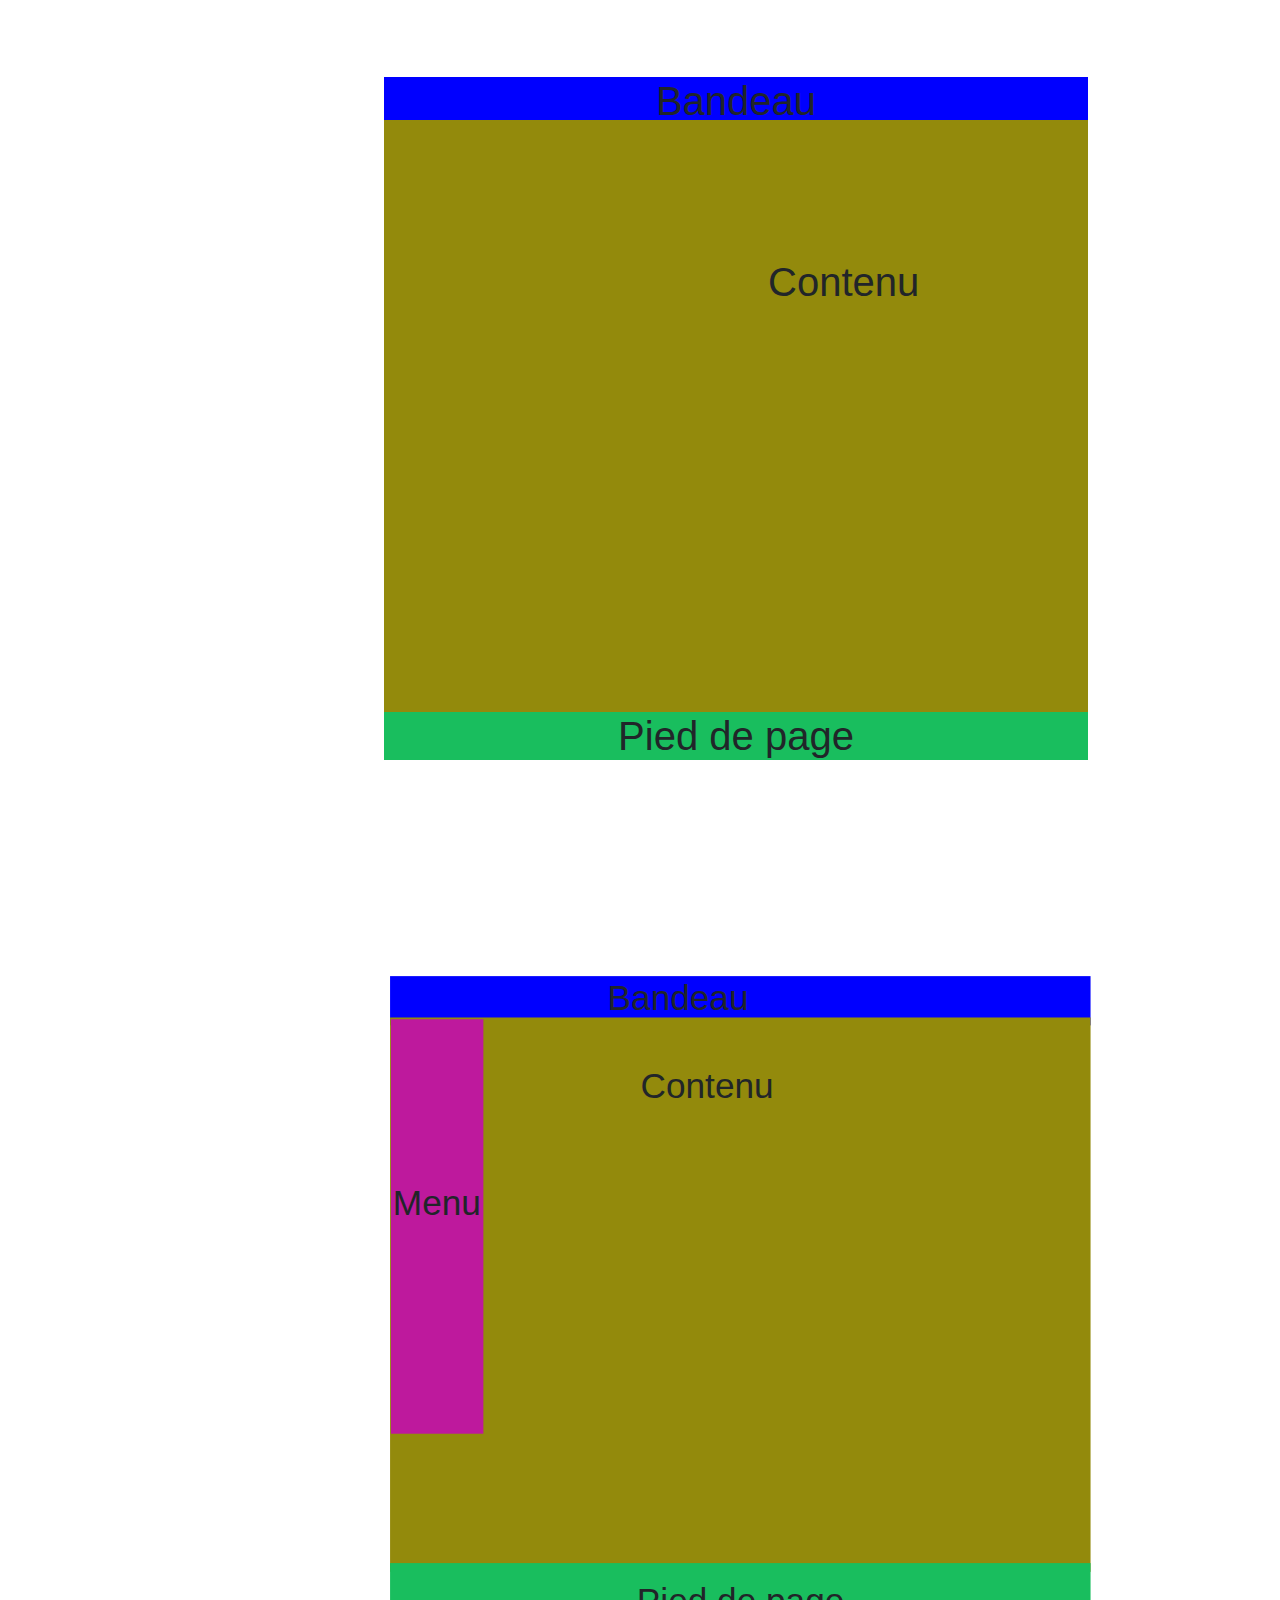
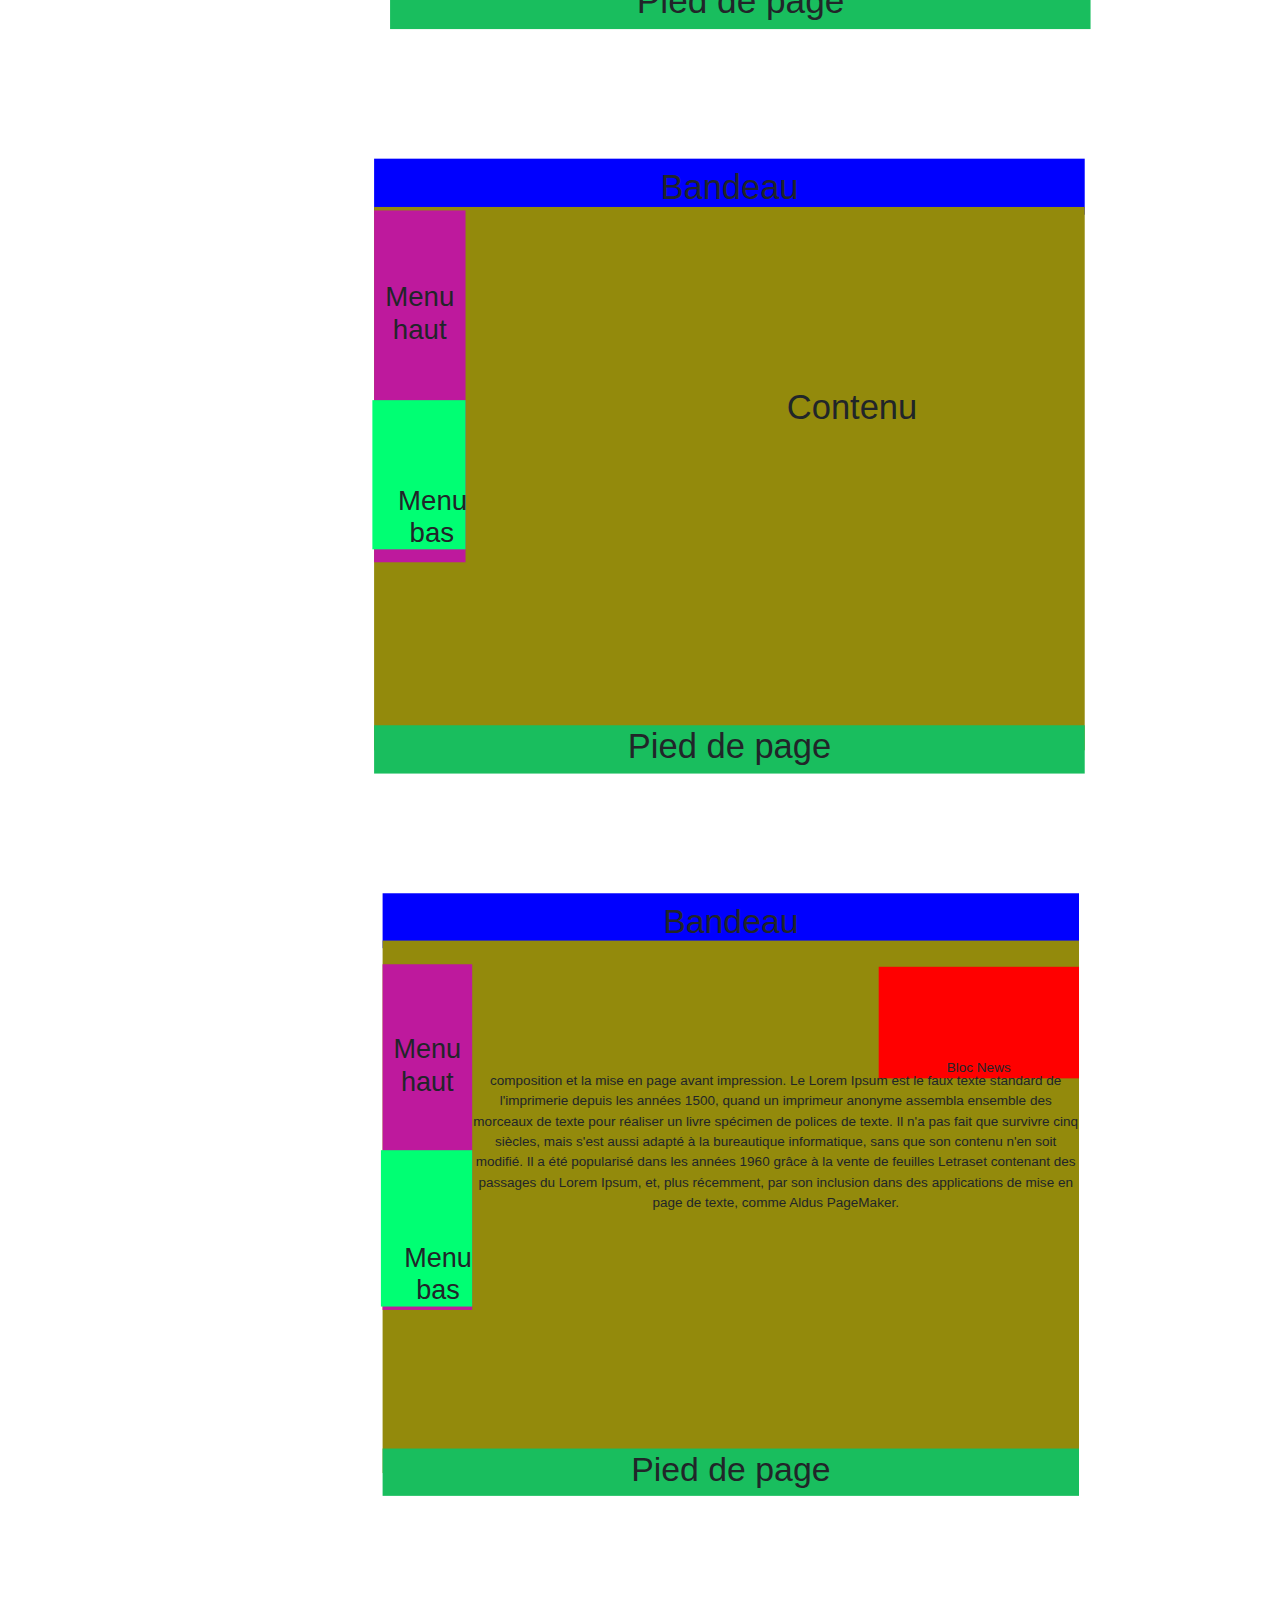
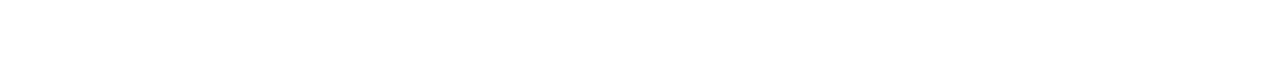
<file: index.html>
<!DOCTYPE html>
<html lang="fr">
<head>
    <meta charset="UTF-8">
    <meta name="viewport" content="width=device-width, initial-scale=1.0">
    <link rel="stylesheet" href="flexbox.css">
    <link rel="stylesheet" href="https://stackpath.bootstrapcdn.com/bootstrap/4.5.2/css/bootstrap.min.css">
    <title>FlexBox</title>
</head>
<body>
<div class="container"></div>
    <div class="header">
<header>
     <h1>Bandeau</h1>
</header>
</div>
<div class="main">
<main>
    <div class="text">
        <h1>Contenu</h1>
    </div>
</main>
</div>
    <div class="footer">
<footer>
        <h1>Pied de page</h1>

</footer>
    </div>
</div>
<div class="container1">
    <div class="header1">
<header>
     <h1>Bandeau</h1>
</header>
</div>
<main>
<div class="main1">
    <div class="text">
        <h1>Contenu</h1>
    </div>
<div class="menu">
    <div class="test">
        <h1>Menu</h1>
    </div>
</div>
</main>
    <div class="footer1">
<footer>
        <h1>Pied de page</h1>

</footer>
    </div>

    <div class="container2">
        <div class="header2">
    <header>
         <h1>Bandeau</h1>
    </header>
    </div>
    <main>
    <div class="main2">
        <div class="tesst">
            <h1>Contenu</h1>
        </div>
    <div class="menu2">
        <div class="test2">
            <h2>Menu haut</h2>
        </div>
        <div class="bas">
            <h2>Menu bas</h2>
        </div>
    </div>
    </main>
        <div class="footer2">
    <footer>
            <h1>Pied de page</h1>
    
    </footer>
        </div>

        <div class="container2">
            <div class="header2">
        <header>
             <h1>Bandeau</h1>
        </header>
        </div>
        <main>
        <div class="main2">
            <div class="tesst3">
            <p>composition et la mise en page avant impression.
             Le Lorem Ipsum est le faux texte standard de l'imprimerie depuis les années 1500,
             quand un imprimeur anonyme assembla ensemble
             des morceaux de texte pour réaliser un livre spécimen de polices de texte.
             Il n'a pas fait que survivre cinq siècles, mais s'est aussi 
             adapté à la bureautique informatique, sans que son contenu n'en soit modifié.
             Il a été popularisé dans les années 1960 grâce à la vente de feuilles 
             Letraset contenant des passages du Lorem Ipsum, et, plus récemment, 
             par son inclusion dans des applications de mise en page de texte, comme Aldus PageMaker.</p>
            </div>
            <div class="red">Bloc News</div>
        <div class="menu2">
            <div class="test3">
                <h2>Menu haut</h2>
            </div>
            <div class="bas3">
                <h2>Menu bas</h2>
            </div>
        </div>
        </main>
            <div class="footer2">
        <footer>
                <h1>Pied de page</h1>
        
        </footer>
            </div>
    
</div>
</body>
</html>
</file>
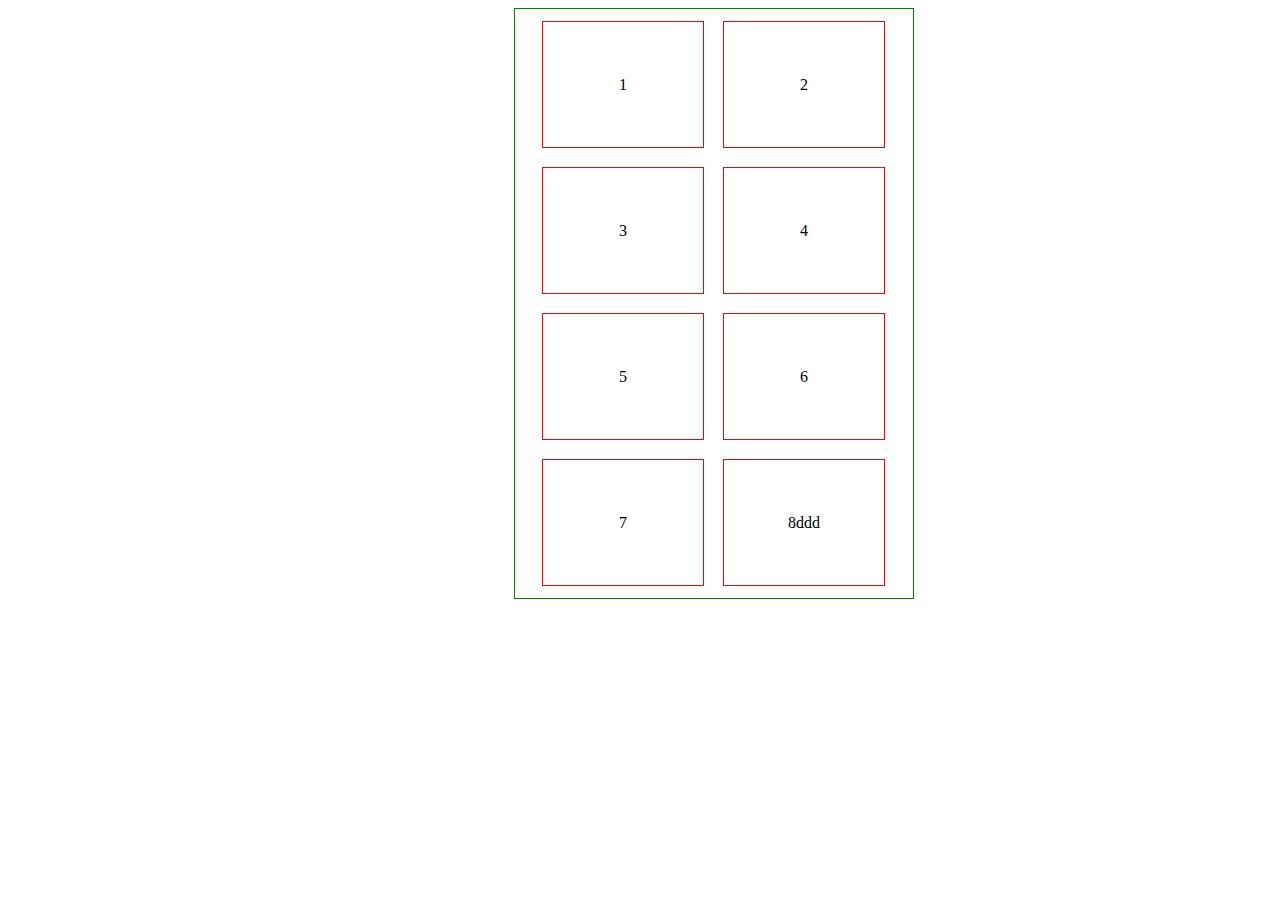
<file: index2.html>
<!DOCTYPE html>
<html lang="fr">
<head>
    <meta charset="UTF-8">
    <link rel="stylesheet" href="flexbox2.css">
</head>
<body>
    <div class="container">
        <div class="child">1</div>
        <div class="child">2</div>
        <div class="child">3</div>
        <div class="child">4</div>
        <div class="child">5</div>
        <div class="child">6</div>
        <div class="child">7</div>
        <div class="child">8ddd</div>
    </div>
</body>
</html>
</file>
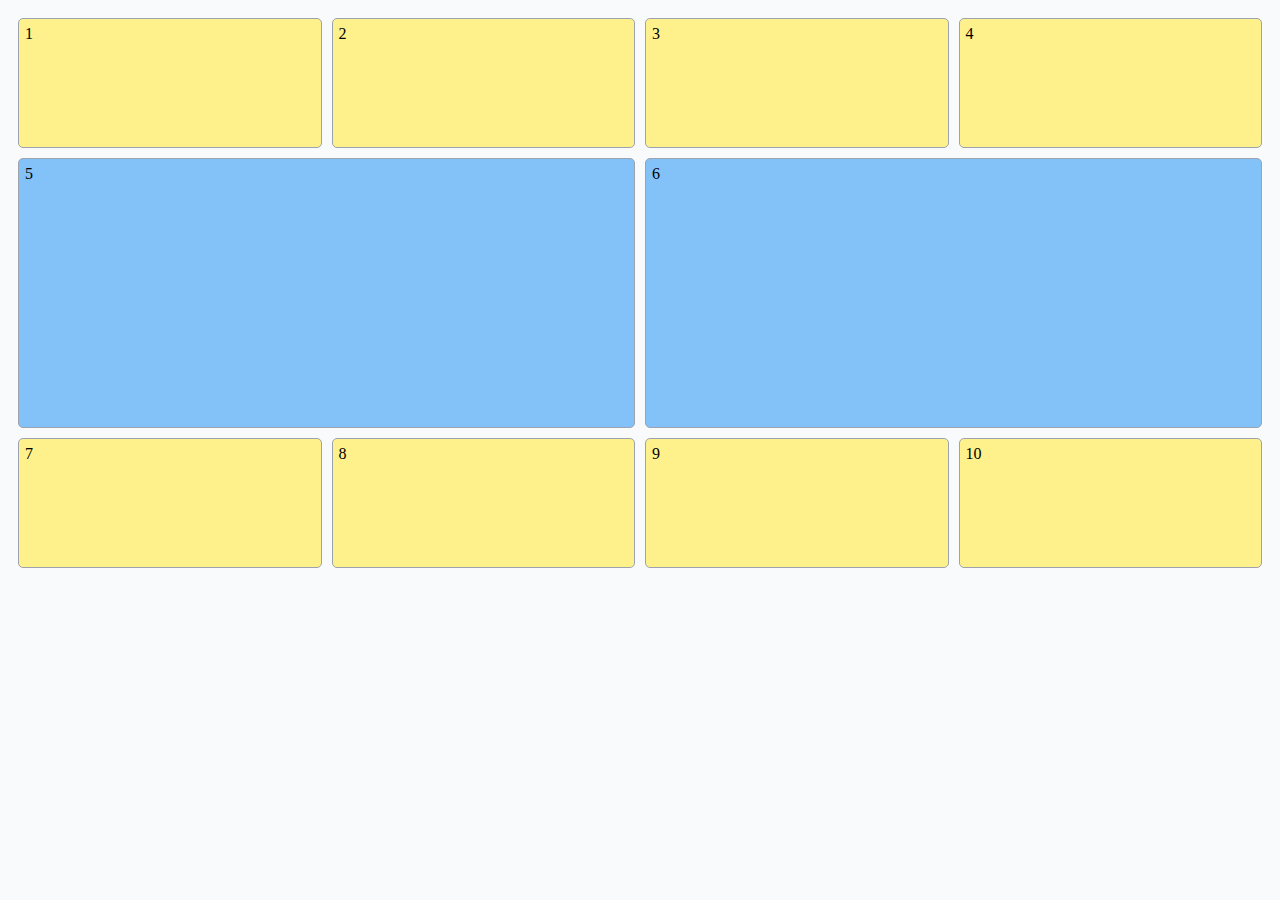
<file: index3.html>
<!DOCTYPE html>
<html lang="fr">
<head>
    <meta charset="UTF-8">
    <title>Grid CSS</title>
    <link rel="stylesheet" href="flexbox3.css">

</head>
<body>
    <div class="grid">
        <div class="card">1</div>
        <div class="card">2</div>
        <div class="card">3</div>
        <div class="card">4</div>
        <div class="card">5</div>
        <div class="card">6</div>
        <div class="card">7</div>
        <div class="card">8</div>
        <div class="card">9</div>
        <div class="card">10</div>
    </div>
</body>
</html>
</file>
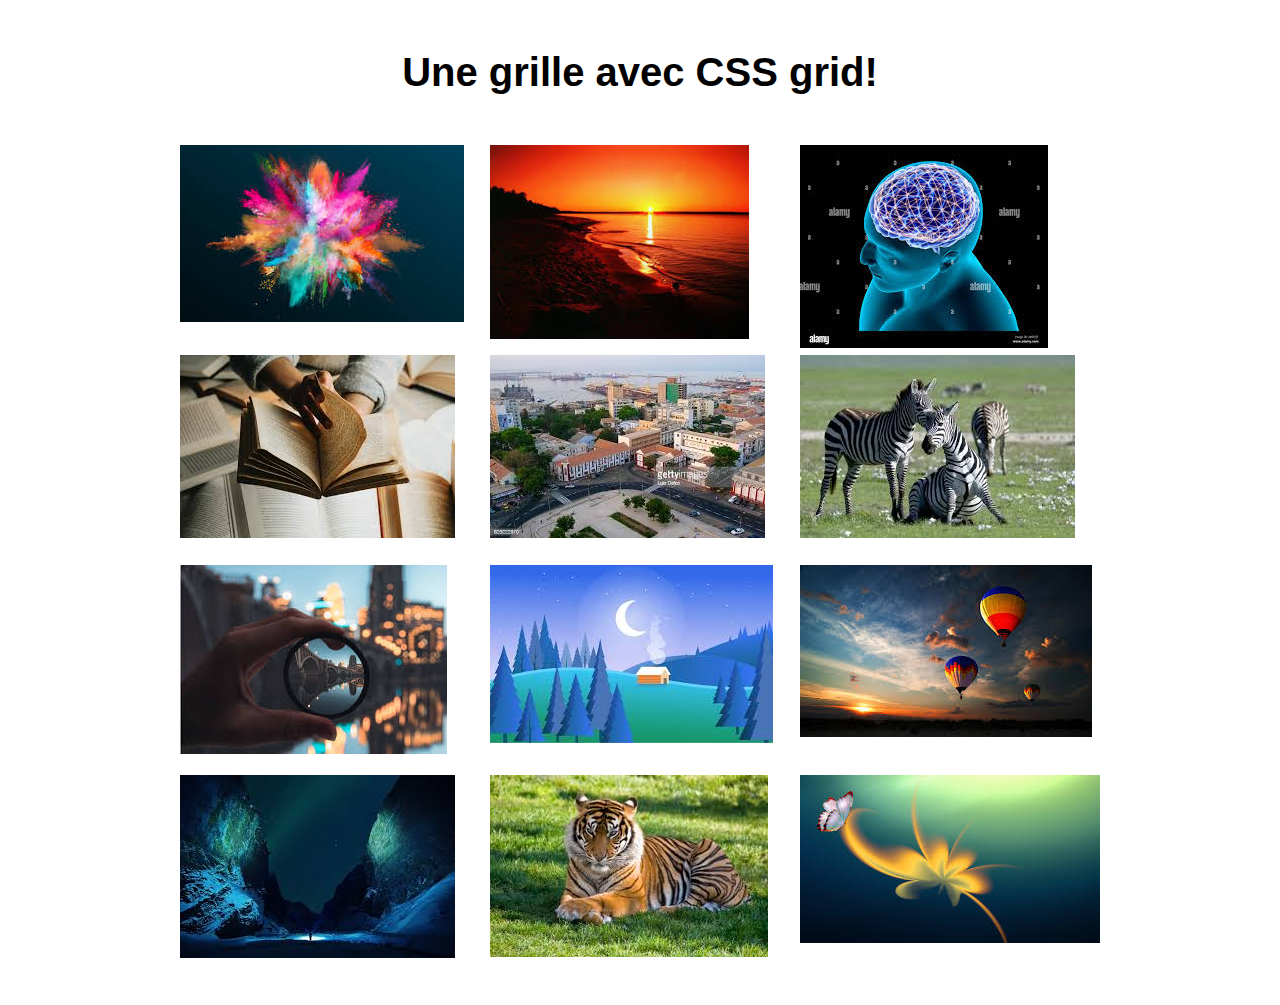
<file: index4.html>
<!DOCTYPE html>
<html lang="fr">
<head>
    <meta charset="UTF-8">
    <title>Grid CSS1</title>
    <link rel="stylesheet" href="flexbox4.css">

</head>
<h1>Une grille avec CSS grid!</h1>
<div class="grille">
    <div class="grid-item"><img src="zzz.png" alt=""></div>
    <div class="grid-item"><img src="1.png" alt=""></div>
    <div class="grid-item"><img src="2.png" alt=""></div>
    <div class="grid-item"><img src="3.png" alt=""></div>

    <div class="grid-item"><img src="4.png" alt=""></div>
    <div class="grid-item"><img src="5.png" alt=""></div>
    <div class="grid-item"><img src="6.png" alt=""></div>
    <div class="grid-item"><img src="7.png" alt=""></div>

    <div class="grid-item"><img src="8.png" alt=""></div>
    <div class="grid-item"><img src="9.png" alt=""></div>
    <div class="grid-item"><img src="10.png" alt=""></div>
    <div class="grid-item"><img src="11.png" alt=""></div>
</div>
<body>

</body>
</html>
</file>
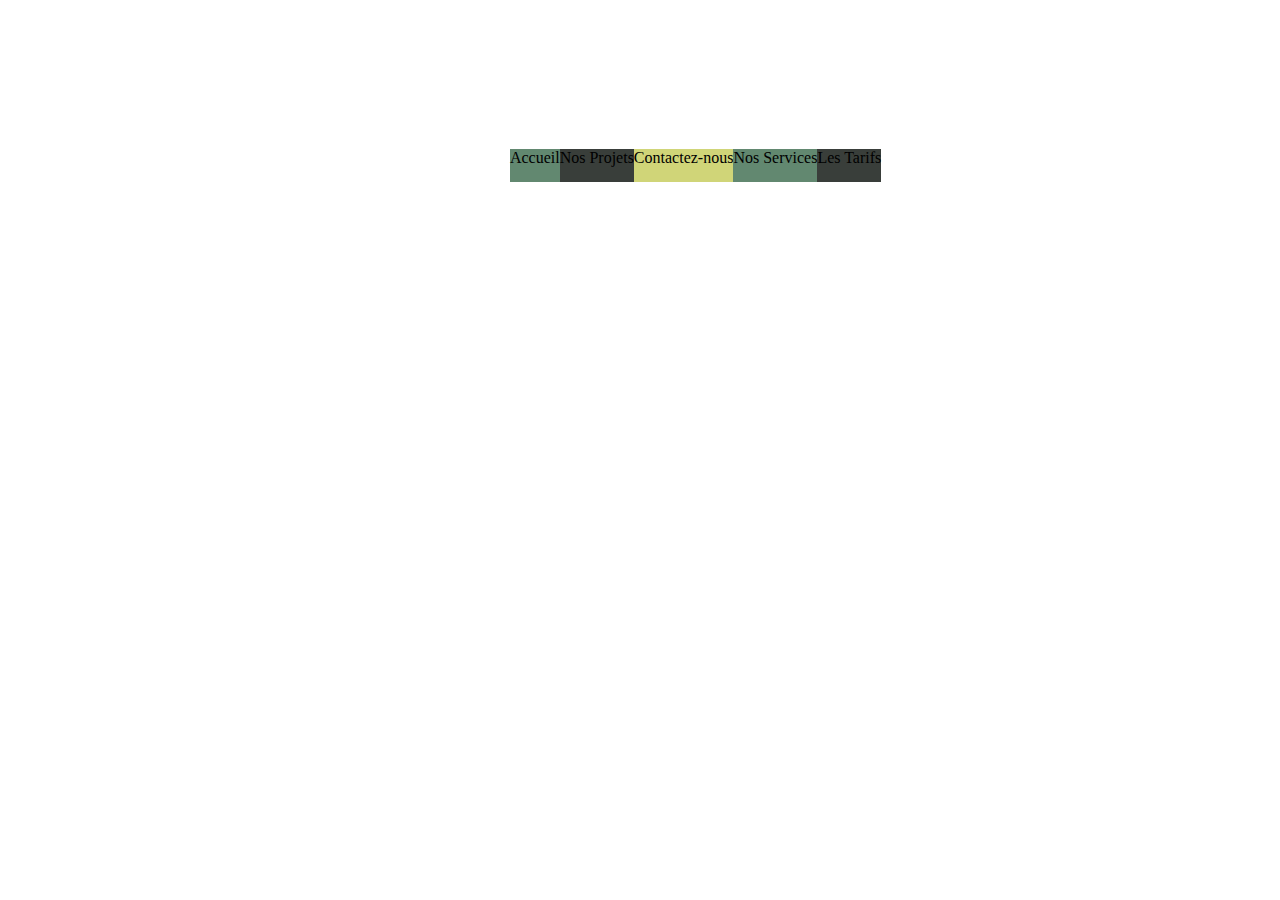
<file: media.html>
<!DOCTYPE html>
<html lang="fr">
<head>
    <meta charset="UTF-8">
    <meta name="viewport" content="width=device-width, initial-scale=1.0">
    <meta http-equiv="X-UA-Compatible" content="ie=edge">
    <title>Media queries</title>
    <link rel="stylesheet" href="media.css">
</head>
<body>
    <div class="menu">
        <div class="item"></div>
    <div class="item1">Accueil</div>
    <div class="item2">Nos Projets</div>
    <div class="item3">Contactez-nous</div>
    <div class="item4">Nos Services</div>
    <div class="item5">Les Tarifs</div>
</div>
    </div>
</body>
</html>
</file>
<file: flexbox.css>
.container{
padding: -5%;
padding-left: 10%;
text-align: center;
display: flex;
flex-direction: column;
flex-basis: 20%;
transform: scale(0.78);


}

.header{
    background-color: blue;
    padding-top: -5%;
    margin-left: 30%;
    margin-right: 15%;
    margin-top: 6%;
    text-align: center;
}

.main{
    background-color: rgb(147, 138, 12);
    padding-left: 30%;
    padding-top: 22%;
    padding-bottom: -7%;
    margin-left: 30%;
    margin-right: 15%;
    margin-top: -1%;
    text-align: center;
    justify-content: center;
    align-items: center;
    height: 70vh;
}
.text{
    padding-top: 15%;
    margin-top: -60%;
    margin-right: 100%;
    padding-left: -5%;
}

.footer{
    background-color: rgb(25, 190, 94);
    margin-left: 30%;
    margin-right: 15%;
    margin-top: -3%;
    text-align: center;
}


.container1{
    padding: -15%;
    margin-left: 16%;
    padding-left: 10%;
    text-align: center;
    display: flex;
    flex-direction: column;
    flex-basis: 20%;
    transform: scale(0.88);
}
.header1{
    background-color: blue;
    padding-top: -5%;
    padding-right: 15%;
    margin-left: 1%;
    margin-right: 15%;
    margin-top: 7%;
    text-align: center;
}

.main1{
    background-color: rgb(147, 138, 12);
    padding-left: 30%;
    padding-top: 30%;
    padding-bottom: -7%;
    margin-left: 1%;
    margin-right: 15%;
    margin-top: -1%;
    text-align: center;
    justify-content: center;
    align-items: center;
    height: 70vh;
}
.tet{
    padding-top: 15%;
    margin-top: -60%;
    margin-right: 100%;
    padding-left: -5%;
}

.footer1{
    background-color: rgb(25, 190, 94);
    margin-left: 1%;
    margin-right: 15%;
    margin-top: -1%;
    padding-top:2%;
    text-align: center;
}
.test{
    background-color: rgb(190, 25, 157);
   margin-left: -55.5%;
   margin-right: 135%;
   margin-top: -21%;
   padding-top: 36%;
   padding-bottom: 45%;
   
}

.container2{
    padding: -15%;
    padding-left: -15%;
    text-align: center;
    display: flex;
    flex-direction: column;
    flex-basis: 20%;
    transform: scale(0.98);
}
.header2{
    background-color: blue;
    padding-top: 1%;
    margin-left: -2%;
    margin-right: 15%;
    margin-top: 14%;
    text-align: center;
}

.main2{
    background-color: rgb(147, 138, 12);
    padding-left: 30%;
    padding-top: 22%;
    padding-bottom: -7%;
    margin-left: -2%;
    margin-right: 15%;
    margin-top: -1%;
    text-align: center;
    justify-content: center;
    align-items: center;
    height: 70vh;
}

.footer2{
    background-color: rgb(25, 190, 94);
    margin-left: -2%;
    margin-right: 15%;
    margin-top: -3%;
    text-align: center;
}
.test2{
    background-color: rgb(190, 25, 157);
   margin-left: -52.7%;
   margin-right: 133%;
   margin-top: -48.2%;
   padding-top: 15%;
   padding-bottom: 45%;
   
}
.tesst{
    
    text-align: center;
}
.bas{
    background-color: rgb(0, 255, 115);
    margin-top: -35%;
    padding-top: 18%;
    margin-left: -53%;
    padding-left: 5.5%;
    margin-right: 133%;
    padding-right: -5%;
}
.red{
    background-color: red;
    margin-top: -56.8%;
    margin-left: 56%;
    padding-top: 20%;
    text-align: center;
}
.test3{
    background-color: rgb(190, 25, 157);
   margin-left: -52.7%;
   margin-right: 133%;
   margin-top: -25%;
   padding-top: 15%;
   padding-bottom: 45%;
}

.bas3{
    background-color: rgb(0, 255, 115);
    margin-top: -35%;
    padding-top: 20%;
    margin-left: -53%;
    padding-left: 5%;
    margin-right: 133%;
    padding-right: -5.5%;
}
.tesst3{
    text-align: center;
    margin-top: -10%;
    margin-left: -33%;
}
</file>
<file: flexbox2.css>
.container{
    border: 1px solid green;
    display: flex;
    flex-wrap: wrap;
    box-sizing: border-box;
    width: 400px;
    padding: 12px;
    padding-left: 2%;
    padding-right: 2%;
    margin: 5px;
    margin-left:40%;
    gap: 19px;
    justify-content: center;
}


.child{
    width: 160px;
    height: 125px;
    border: 1px solid red;
    display: flex;
    align-items: center;
    justify-content: center;
}
</file>
<file: flexbox3.css>
body{
    background-color: #f9fafb;
    padding: 10px;
}
.card{
    background-color: #fef08a;
    border: 1px solid #9ca3af;
    padding: 6px;
    border-radius: 5px;
}

.grid{
    display: grid;
    grid-gap: 10px;
    grid-template-columns: repeat(4, minmax(120px, 1fr));
    grid-template-rows: repeat(4, 130px);
    grid-auto-flow: row;
    grid-auto-rows: minmax(140px;, auto);
}

.card:nth-child(5){
    grid-column: 1 / span 2;
    grid-row: span 2;
    background-color: rgba(97, 177, 248, 0.782);
}

.card:nth-child(6){
    grid-column-start: 3;
    grid-column-end: 5;
    background-color: rgba(97, 177, 248, 0.782);
    grid-row: span 2;
}
</file>
<file: flexbox4.css>
*,::before, ::after{
    box-sizing:border-box;
    margin: 0;
    padding: 0;
}
h1{
    text-align: center;
    font-size: 40px;
    font-family: Arial, Helvetica, sans-serif;
    margin: 50px 0;
}

.grille{
    max-width: 1300px;
    width: 80%;
    height: auto;
    margin: 30px auto;
    display: grid;
    grid-template-columns: repeat(auto-fill, 300px);
    justify-content: center;
    grid-gap: 10px;
}
.grid-item {
    width: 300px;
    height: 200px;

}
</file>
<file: media.css>
.body{
    margin: 0;
    padding: 0;
    font-family: sans-serif;
}
.menu{
    display: flex;
    margin: 100px;
    padding: 23%;
    margin-top: -150px;
    justify-content: center;
    
}
.item{
    display: flex;
    justify-content: center;
    align-items: center;
    flex-grow: 1;
    margin-top: 7%;
    
}
.item1{
    background-color: #628870;
}
.item2{
    background-color: #393e3a;
}
.item3{
    background-color: #d0d578;
}
.item4{
    background-color: #628870;
}
.item5{
    background-color: #393e3a;
}
/* max, si l'ecran est inf ou egal alors{...}*/
@media (max-width: 800px){
    .menu{
        flex-direction: column;
        height: auto;
    }
    .item{
        height: 50px;
    }
}
</file>
